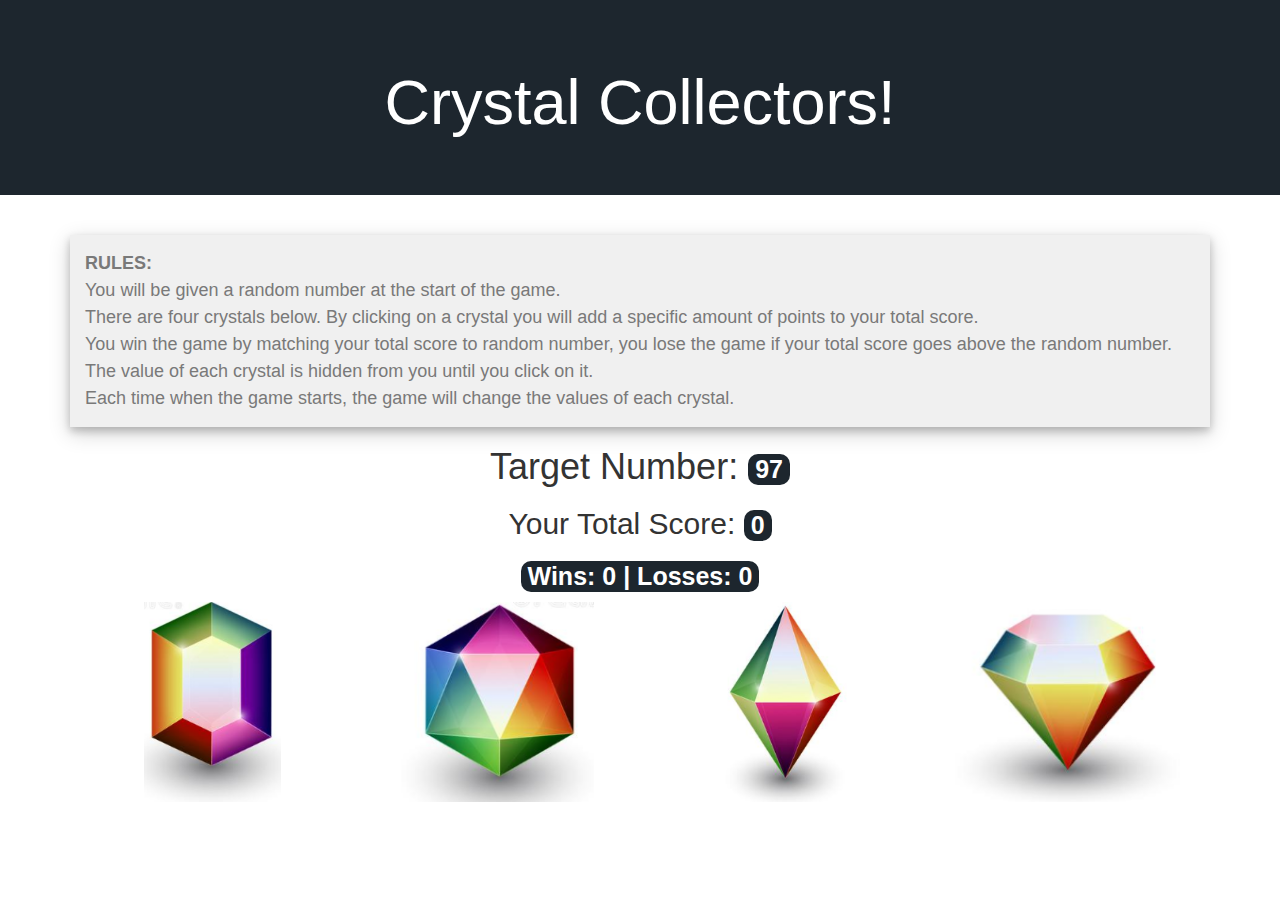
<file: index.html>
<!DOCTYPE html>
<html>
<head>
    <meta charset="utf-8" />
    <meta http-equiv="X-UA-Compatible" content="IE=edge">
    <title>Crystals Collectors</title>
    <meta name="viewport" content="width=device-width, initial-scale=1">
    <link rel="stylesheet" href="https://maxcdn.bootstrapcdn.com/bootstrap/3.3.7/css/bootstrap.min.css">
    <link rel="stylesheet" type="text/css" media="screen" href="assets/css/style.css">
    <script src="https://ajax.googleapis.com/ajax/libs/jquery/3.3.1/jquery.min.js"></script>
    <script src="https://maxcdn.bootstrapcdn.com/bootstrap/3.3.7/js/bootstrap.min.js"></script>
    <script src="https://code.jquery.com/jquery-3.3.1.min.js" integrity="sha256-FgpCb/KJQlLNfOu91ta32o/NMZxltwRo8QtmkMRdAu8=" crossorigin="anonymous"></script>

</head>
<body>

<div class = "jumbotron text-center"><h1 id = "title"></h1></div>
<div class = "container">
    <div><h4 id = "rules"></h4></div>
    <div class = "text-center"><h1 id = "randomNum"></h1></div>
    <div class = "text-center"><h2 id = "playerNum"></h2></div> 
    <div class = "text-center"><h3 id = "scoreboard"></h3></div>
    <div class = "text-center" id = "crystals">
        <div class = "col-md-3">
            <img id = "0" src="assets/images/crystal1.png">
        </div>
        <div class = "col-md-3">
            <img id = "1" src="assets/images/crystal2.png">
        </div>
        <div class = "col-md-3">
            <img id = "2" src="assets/images/crystal3.png">
        </div>
        <div class = "col-md-3">
            <img id = "3" src="assets/images/crystal4.png">
        </div>
    </div>

</div>
    
<script src="assets/javascript/game.js"></script>
</body>
</html>
</file>
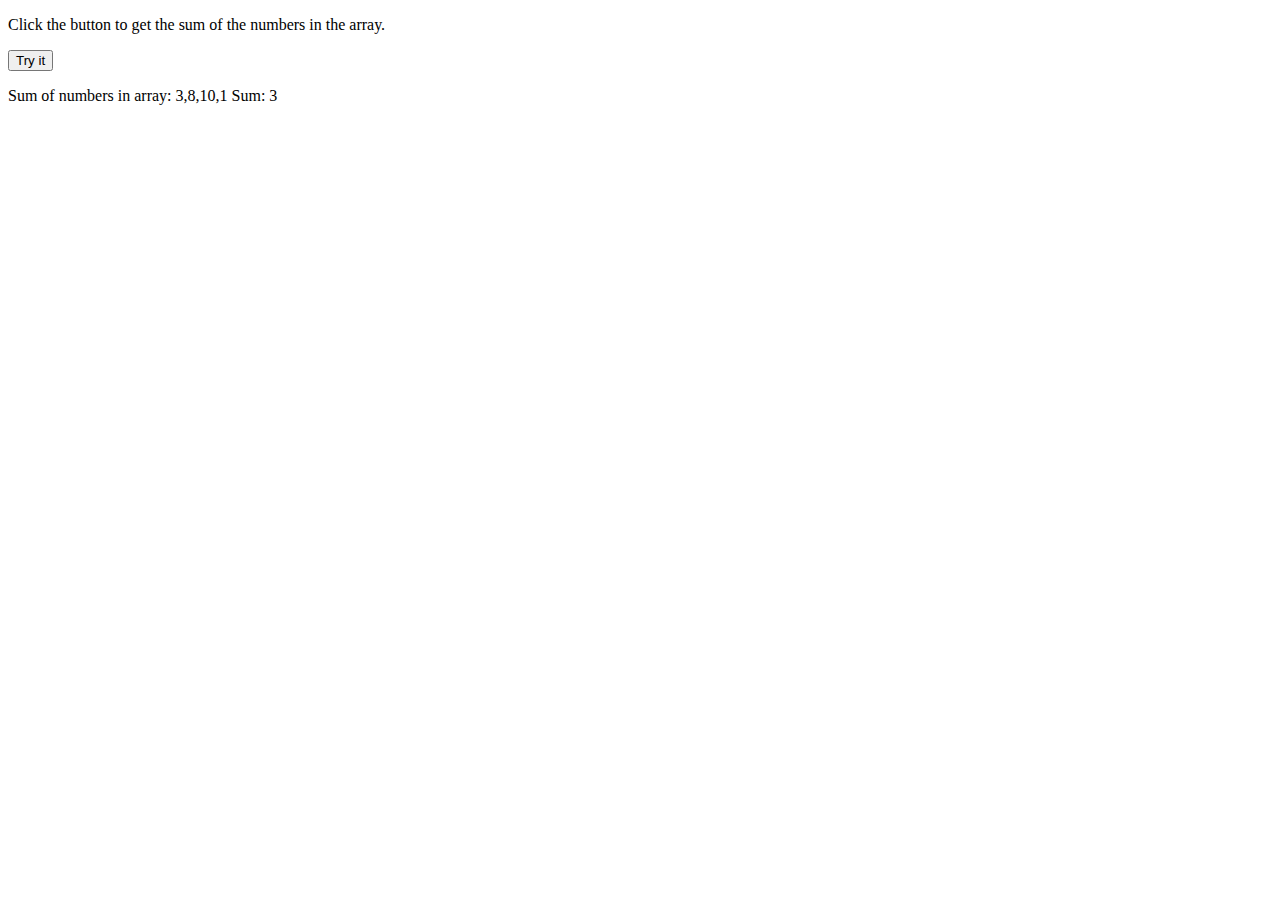
<file: test.html>
<!DOCTYPE html>
<html>
<body>

<p>Click the button to get the sum of the numbers in the array.</p>
<button onclick="myFunction()">Try it</button>

<p>Sum of numbers in array: <span id="demo"></span></p>

<script>
 let randomNum = function getRandomNum (min,max) {
   return Math.floor(Math.random() * (max-min +1) ) + min;
 }

var numbers = [parseInt(randomNum(1,12)),parseInt(randomNum(1,12)),parseInt(randomNum(1,12)),parseInt(randomNum(1,12))];

function getSum(total, num) {
    return total + num;
}
var playerScoreArray = [];
playerScoreArray.push(numbers);

document.getElementById("demo").innerHTML = numbers + " Sum: " + parseInt(playerScoreArray.reduce(getSum));

</script>

</body>
</html>
</file>
<file: assets/css/style.css>
.badge{
    font-size: 25px;
    background-color: #1d262e;
}
#rules {
    box-shadow: 0 4px 8px 0 rgba(0, 0, 0, 0.2), 0 6px 20px 0 rgba(0, 0, 0, 0.19);
    padding: 15px;
    color: rgb(121, 121, 121);
    line-height: 1.5;
    background-color: #f0f0f0;
}
img {
    width: auto;
    height: 200px;;
}
.jumbotron {
    background-color: #1d262e;
    color: #fff;
}
@media screen and (max-width: 600px) {
    .badge{
        font-size: 15px;
        background-color: #1d262e;
    }
    #rules {
        box-shadow: 0 4px 8px 0 rgba(0, 0, 0, 0.2), 0 6px 20px 0 rgba(0, 0, 0, 0.19);
        padding: 15px;
        color: rgb(121, 121, 121);
        line-height: 1;
        background-color: #f0f0f0;
    }
    img {
        width: auto;
        height: 100px;;
    }
}
</file>
